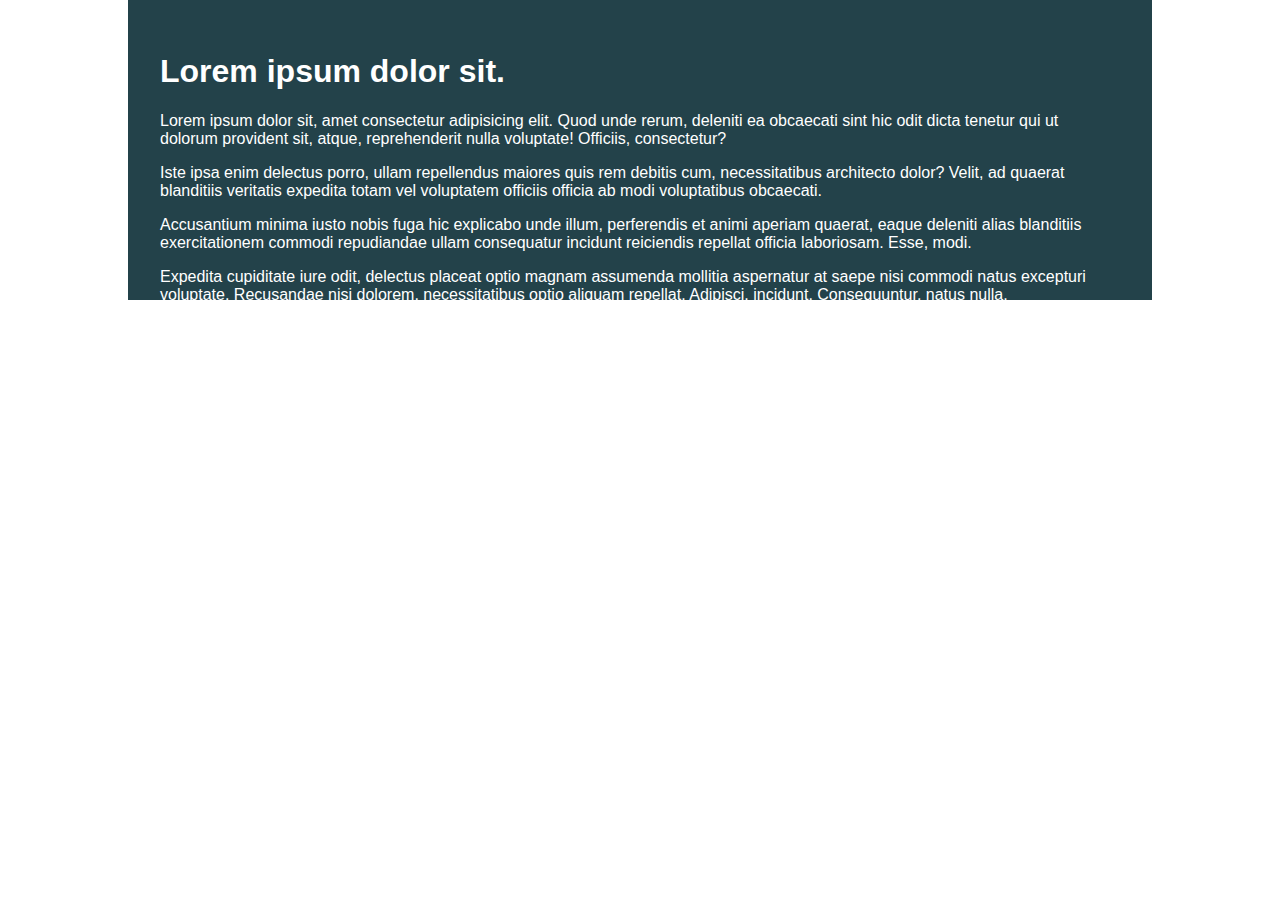
<file: Challenge 1/index.html>
<!DOCTYPE html>
<html lang="en">

<head>
    <meta charset="UTF-8">
    <meta name="viewport" content="width=device-width, initial-scale=1.0">
    <title>Day 01</title>

    <link rel="stylesheet" href="style.css">
</head>

<body>
    <div class="container">
        <div class="intro-content">
            <h1>Lorem ipsum dolor sit.</h1>
            <p>Lorem ipsum dolor sit, amet consectetur adipisicing elit. Quod unde rerum, deleniti ea obcaecati sint hic
                odit dicta tenetur qui ut dolorum provident sit, atque, reprehenderit nulla voluptate! Officiis,
                consectetur?</p>
            <p>Iste ipsa enim delectus porro, ullam repellendus maiores quis rem debitis cum, necessitatibus architecto
                dolor? Velit, ad quaerat blanditiis veritatis expedita totam vel voluptatem officiis officia ab modi
                voluptatibus obcaecati.</p>
            <p>Accusantium minima iusto nobis fuga hic explicabo unde illum, perferendis et animi aperiam quaerat, eaque
                deleniti alias blanditiis exercitationem commodi repudiandae ullam consequatur incidunt reiciendis
                repellat officia laboriosam. Esse, modi.</p>
            <p>Expedita cupiditate iure odit, delectus placeat optio magnam assumenda mollitia aspernatur at saepe nisi
                commodi natus excepturi voluptate. Recusandae nisi dolorem, necessitatibus optio aliquam repellat.
                Adipisci, incidunt. Consequuntur, natus nulla.</p>
        </div>
    </div>
</body>

</html>
</file>
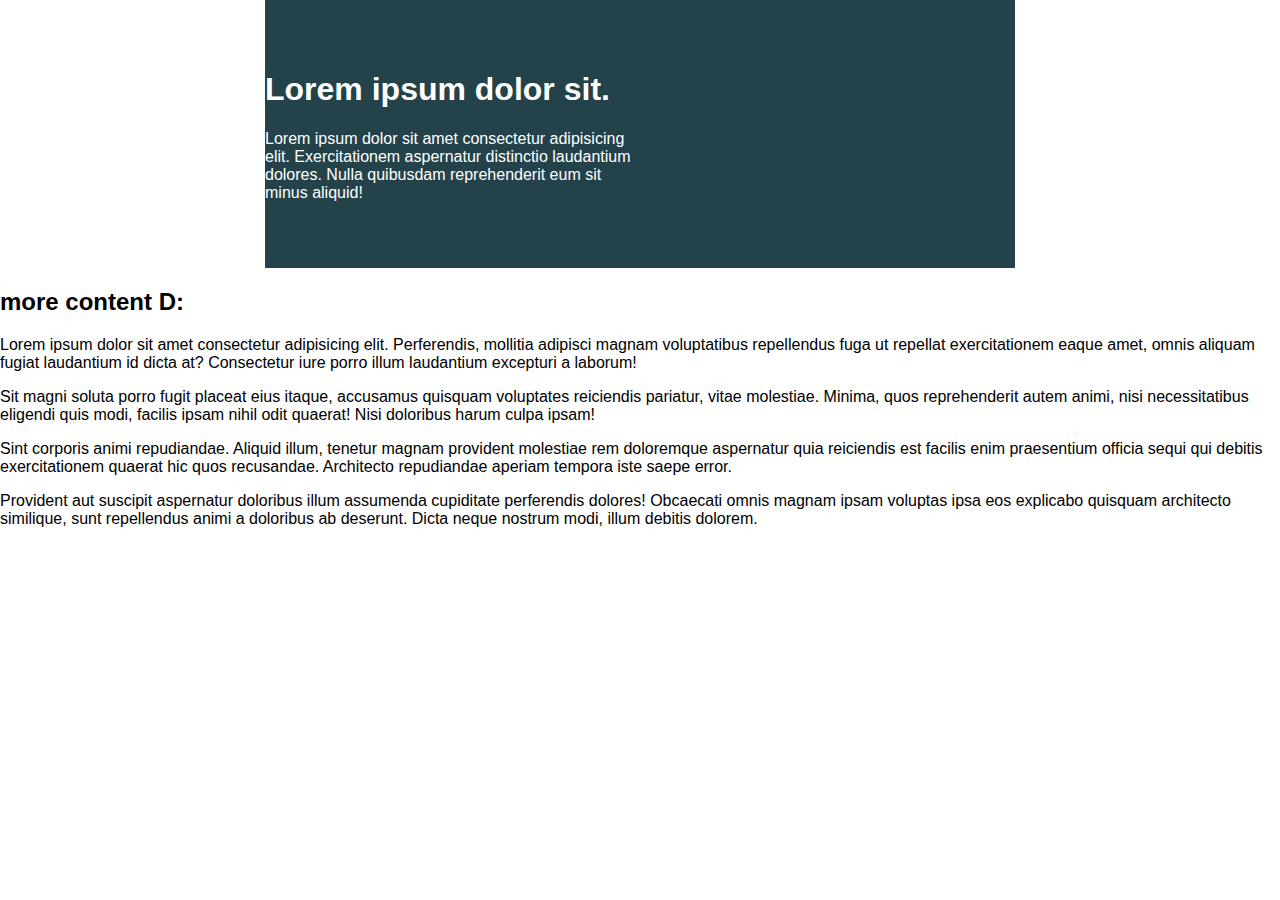
<file: challenge02/index.html>
<!DOCTYPE html>
<html lang="en">
<head> 
    <meta charset="UTF-8">
    <meta name="viewport" content="width=device-width, initial-scale=1.0">
    <title>Day 01</title>
 
    <link rel="stylesheet" href="style.css">
</head>
<body>

    <div class="container">
        <div class="intro-content">
            <h1>Lorem ipsum dolor sit.</h1>
            <p>Lorem ipsum dolor sit amet consectetur adipisicing elit. Exercitationem aspernatur distinctio laudantium dolores. Nulla quibusdam reprehenderit eum sit minus aliquid!</p>
        </div>
    </div>


    <h2>more content D:</h2>
    <p>Lorem ipsum dolor sit amet consectetur adipisicing elit. Perferendis, mollitia adipisci magnam voluptatibus repellendus fuga ut repellat exercitationem eaque amet, omnis aliquam fugiat laudantium id dicta at? Consectetur iure porro illum laudantium excepturi a laborum!</p>
    <p>Sit magni soluta porro fugit placeat eius itaque, accusamus quisquam voluptates reiciendis pariatur, vitae molestiae. Minima, quos reprehenderit autem animi, nisi necessitatibus eligendi quis modi, facilis ipsam nihil odit quaerat! Nisi doloribus harum culpa ipsam!</p>
    <p>Sint corporis animi repudiandae. Aliquid illum, tenetur magnam provident molestiae rem doloremque aspernatur quia reiciendis est facilis enim praesentium officia sequi qui debitis exercitationem quaerat hic quos recusandae. Architecto repudiandae aperiam tempora iste saepe error.</p>
    <p>Provident aut suscipit aspernatur doloribus illum assumenda cupiditate perferendis dolores! Obcaecati omnis magnam ipsam voluptas ipsa eos explicabo quisquam architecto similique, sunt repellendus animi a doloribus ab deserunt. Dicta neque nostrum modi, illum debitis dolorem.</p>


</body>
</html>
</file>
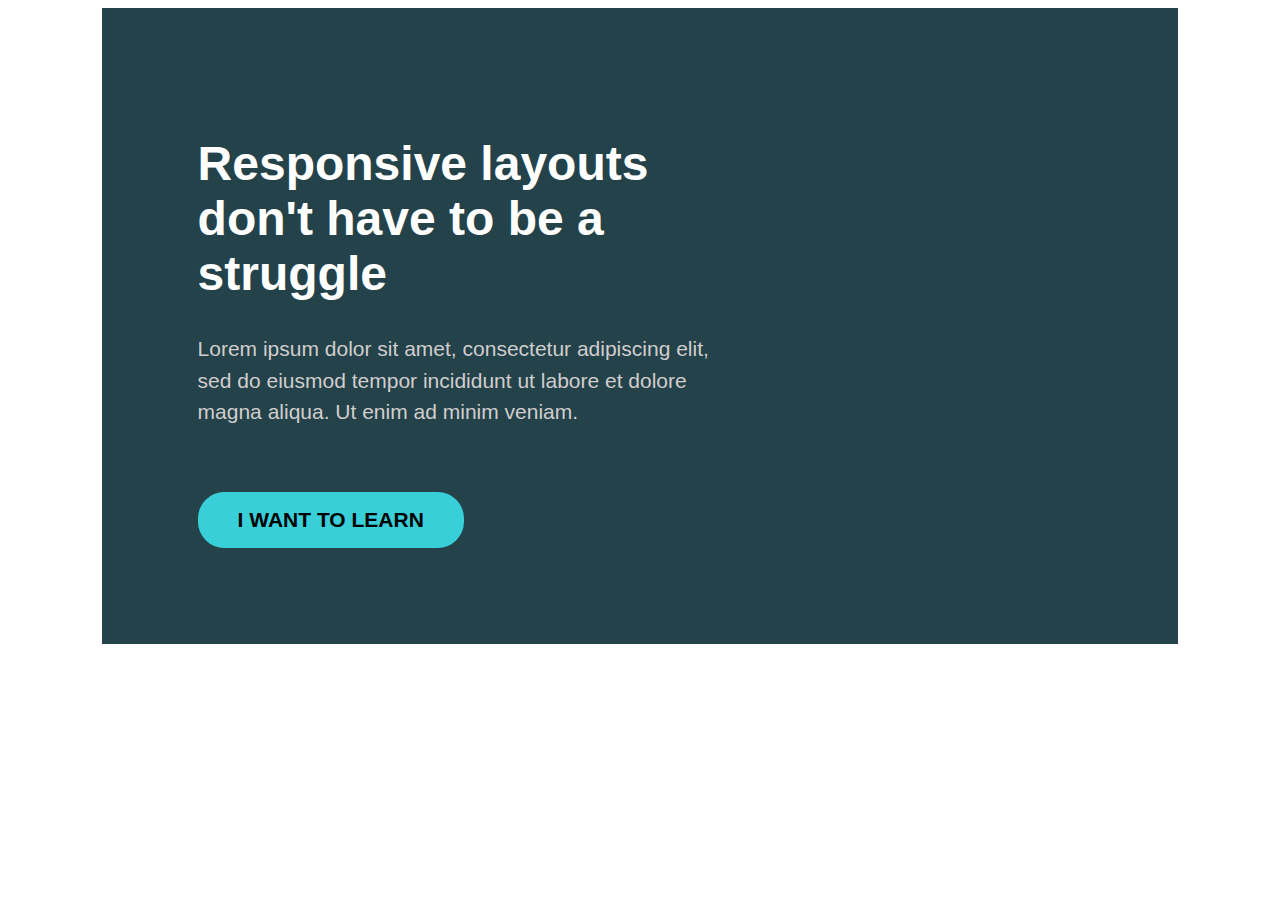
<file: challenge03/index.html>
<html lang="en">
<head>
    <meta charset="UTF-8">
    <meta name="viewport" content="width=device-width, initial-scale=1">
    <title>Challenge 3</title>
    <link rel="stylesheet" href="style.css">
</head>
<body>
<main>
    <section class="page-blurb">
        <h1>Responsive layouts don't have to be a struggle</h1>
        <p>
            Lorem ipsum dolor sit amet, consectetur adipiscing elit, sed do eiusmod tempor incididunt ut labore et
            dolore magna aliqua. Ut enim ad minim veniam.
        </p>
        <button>I WANT TO LEARN</button>
    </section>
</main>

</body>
</html>
</file>
<file: Challenge 1/style.css>
/* INSTRUCTIONS
 *
 * 1) Limit the total width of
 *    the .intro-conent to about half
 *    of it's parent
 *
 * 2) Stop the text from overflowing
 *    out the bottom at small screen
 *    widths
 *
 * You may modify the HTML if needed
 *
 */

* {
  box-sizing: border-box;
}

body {
  margin: 0;
  font-family: sans-serif;
}

.container {
  background: #23424a;
  color: white;

  width: 80%;
  margin: 0 auto;

  padding: 2em;
  height: 300px;
}
</file>
<file: challenge02/style.css>
/* INSTRUCTIONS
 *
 * 1) Keep the text inside .intro-content
 *    in the same place, but have the background
 *    extend from one side of the viewport
 *    to the other, no matter how wide or narrow
 *    the browser is.
 *
 * 2) Limit the maximum width of the text in the
 *    bottom area.
 *
 * You may modify the HTML if needed
 * (you probably should for this challenge)
 *
 */

* {
  box-sizing: border-box;
}

body {
  margin: 0;
  font-family: sans-serif;
}

.container {
  width: 80%;
  max-width: 750px;
  margin: 0 auto;
  background: #23424a;
  color: white;
  padding: 50px 0;
}

.intro-content {
  width: 50%;
}
</file>
<file: challenge03/style.css>
:root {
    --main-font-roboto: Roboto, sans-serif;
    --font-size-1: 3rem;
    --font-size-2: 1.3125rem;

    --color-darkgreen: #23424a;
    --color-mediumgreen: #136C72;
    --color-lightgreen: #38CFD9;
}

main {
    width: 70%;
    padding: 6rem;
    margin: 0 auto;
    background-color: var(--color-darkgreen);
}

.page-blurb {
    width: 60%;
}
h1 {
    color: #fff;
    font-family: var(--main-font-roboto), sans-serif;
    font-size: var(--font-size-1);
}

p {
    color: #d1cdcd;
    font-family: var(--main-font-roboto), sans-serif;
    font-size: var(--font-size-2);
    margin-bottom: 4rem;
    font-weight: normal;
    line-height: 150%;
}

button {
    --button-height: 2.5em;
    height: var(--button-height);
    all:unset;
    background-color: var(--color-lightgreen);
    padding: 1rem 2.5rem;
    font-weight: 700;
    border-radius: calc(var(--button-height) / 2);

    font-family: var(--main-font-roboto), sans-serif;
    font-size: var(--font-size-2);
}
</file>
